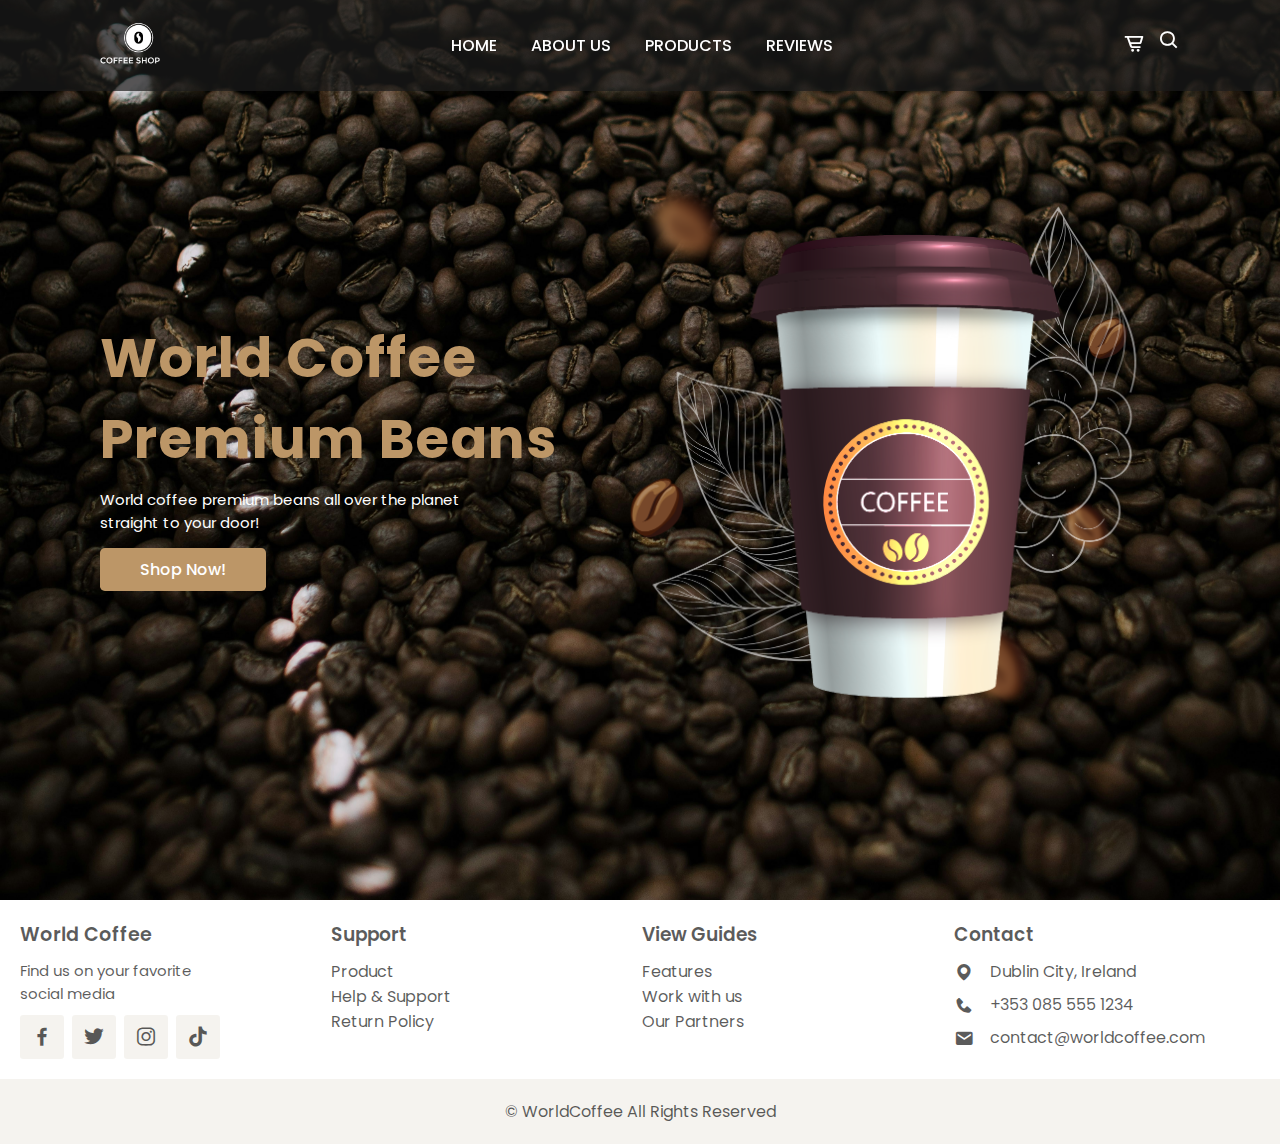
<file: templates/index.html>
<!DOCTYPE html>
<html lang="en">
<head>
    <meta charset="UTF-8">
    <meta http-equiv="X-UA-Compatible" content="IE=edge">
    <meta name="viewport" content="width=device-width, initial-scale=1.0">
    <title>Home - World Coffee</title>
    <link rel="stylesheet" href="../static/css/style.css">
    <link rel="stylesheet"
  href="https://unpkg.com/boxicons@latest/css/boxicons.min.css">
</head>
<body>
    <header>
        <a href="index.html" class="logo">
            <img src="../static/img/logo.png" alt="Logo">
        </a>
        <i class='bx bx-menu' id="menu-icon"></i>
        <ul class="navbar">
            <li><a href="index.html">Home</a></li>
            <li><a href="about.html">About Us</a></li>
            <li><a href="products.html">Products</a></li>
            <li><a href="customers.html">Reviews</a></li>
        </ul>
        <div class="header-icon">
            <a href="cart.html"><i class='bx bx-cart-alt' id="cart" data-quantity="0"></i></a>
            <i class='bx bx-search' id="search-icon"></i>
        </div>
        <div class="search-box">
          <input type="search" id="search-input" placeholder="Search Here...">
        </div>
    </header>
    <main>
    <section class="home" id="home">
        <div class="home-text">
            <h1>World Coffee<br>Premium Beans</h1>
            <p>World coffee premium beans all over the planet<br>straight to your door!</p>
            <a href="products.html" class="btn">Shop Now!</a>
        </div>
        <div class="home-img">
            <img src="../static/img/main.png" alt="">
        </div>
    </section>
    </main>
    <footer>
        <div class="footer-box">
            <h2>World Coffee</h2>
            <p>Find us on your favorite<br>social media</p>
            <div class="social">
                <a href="https://www.facebook.com" target="_blank"><i class='bx bxl-facebook'></i></a>
                <a href="https://www.x.com" target="_blank"><i class='bx bxl-twitter'></i></a>
                <a href="https://www.instagram.com" target="_blank"><i class='bx bxl-instagram'></i></a>
                <a href="https://www.tiktok.com" target="_blank"><i class='bx bxl-tiktok'></i></a>
            </div>
        </div>
        <div class="footer-box">
            <h3>Support</h3>
            <li><a href="#">Product</a></li>
            <li><a href="#">Help & Support</a></li>
            <li><a href="#">Return Policy</a></li>
        </div>
        <div class="footer-box">
            <h3>View Guides</h3>
            <li><a href="#">Features</a></li>
            <li><a href="#">Work with us</a></li>
            <li><a href="#">Our Partners</a></li>
        </div>
        <div class="footer-box">
            <h3>Contact</h3>
            <div class="contact">
                <span><i class='bx bxs-map'></i>Dublin City, Ireland</span>
                <span><i class='bx bxs-phone'></i>+353 085 555 1234</span>
                <span><i class='bx bxs-envelope'></i>contact@worldcoffee.com</span>
            </div>
        </div>
    </footer>

    <div class="copyright">
        <p>&#169; WorldCoffee All Rights Reserved</p>
    </div>
    
    <script src="../static/js/script.js"></script>
</body>
</html>
</file>
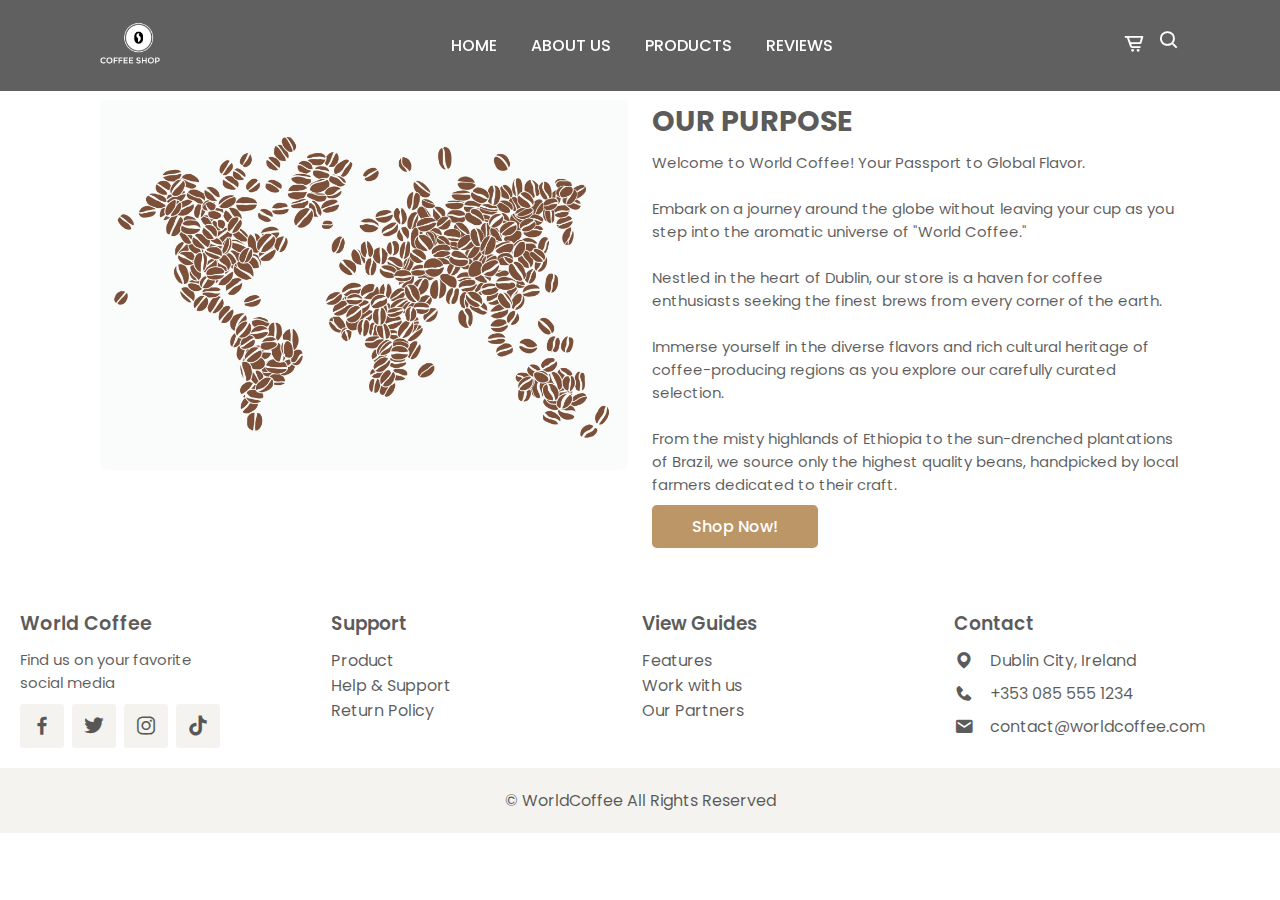
<file: templates/about.html>
<!DOCTYPE html>
<html lang="en">
<head>
    <meta charset="UTF-8">
    <meta http-equiv="X-UA-Compatible" content="IE=edge">
    <meta name="viewport" content="width=device-width, initial-scale=1.0">
    <title>About Us - Coffee Shop</title>
    <link rel="stylesheet" href="../static/css/style.css">
    <link rel="stylesheet" href="https://unpkg.com/boxicons@latest/css/boxicons.min.css">
</head>
<body>

    <header>
        <a href="index.html" class="logo">
            <img src="../static/img/logo.png" alt="Logo">
        </a>
        <i class='bx bx-menu' id="menu-icon"></i>
        <ul class="navbar">
            <li><a href="index.html">Home</a></li>
            <li><a href="about.html">About Us</a></li>
            <li><a href="products.html">Products</a></li>
            <li><a href="customers.html">Reviews</a></li>
        </ul>
        <div class="header-icon">
            <a href="cart.html"><i class='bx bx-cart-alt' id="cart"></i></a>
            <i class='bx bx-search' id="search-icon"></i>
        </div>
        <div class="search-box">
          <input type="search" placeholder="Search Here...">
        </div>
    </header>

    <main>
    <section class="about" id="about">
        <div class="about-img">
            <img src="../static/img/about.jpg" alt="">
        </div>
        <div class="about-text">
            <h2>Our Purpose</h2>
            <p>Welcome to World Coffee! Your Passport to Global Flavor.<br><br>
            Embark on a journey around the globe without leaving your cup as you step into the aromatic universe of "World Coffee."<br><br>
            Nestled in the heart of Dublin, our store is a haven for coffee enthusiasts seeking the finest brews from every corner of the earth.<br><br>
            Immerse yourself in the diverse flavors and rich cultural heritage of coffee-producing regions as you explore our carefully curated selection.<br><br>
            From the misty highlands of Ethiopia to the sun-drenched plantations of Brazil, we source only the highest quality beans, handpicked by local farmers dedicated to their craft.</p>
            <a href="products.html" class="btn">Shop Now!</a>
        </div>
    </section>
    </main>

    <footer>
        <div class="footer-box">
            <h2>World Coffee</h2>
            <p>Find us on your favorite<br>social media</p>
            <div class="social">
                <a href="https://www.facebook.com" target="_blank"><i class='bx bxl-facebook'></i></a>
                <a href="https://www.x.com" target="_blank"><i class='bx bxl-twitter'></i></a>
                <a href="https://www.instagram.com" target="_blank"><i class='bx bxl-instagram'></i></a>
                <a href="https://www.tiktok.com" target="_blank"><i class='bx bxl-tiktok'></i></a>
            </div>
        </div>
        <div class="footer-box">
            <h3>Support</h3>
            <li><a href="#">Product</a></li>
            <li><a href="#">Help & Support</a></li>
            <li><a href="#">Return Policy</a></li>
        </div>
        <div class="footer-box">
            <h3>View Guides</h3>
            <li><a href="#">Features</a></li>
            <li><a href="#">Work with us</a></li>
            <li><a href="#">Our Partners</a></li>
        </div>
        <div class="footer-box">
            <h3>Contact</h3>
            <div class="contact">
                <span><i class='bx bxs-map'></i>Dublin City, Ireland</span>
                <span><i class='bx bxs-phone'></i>+353 085 555 1234</span>
                <span><i class='bx bxs-envelope'></i>contact@worldcoffee.com</span>
            </div>
        </div>
    </footer>

    <div class="copyright">
        <p>&#169; WorldCoffee All Rights Reserved</p>
    </div>
    
    <script src="../static/js/script.js"></script>
</body>
</html>
</file>
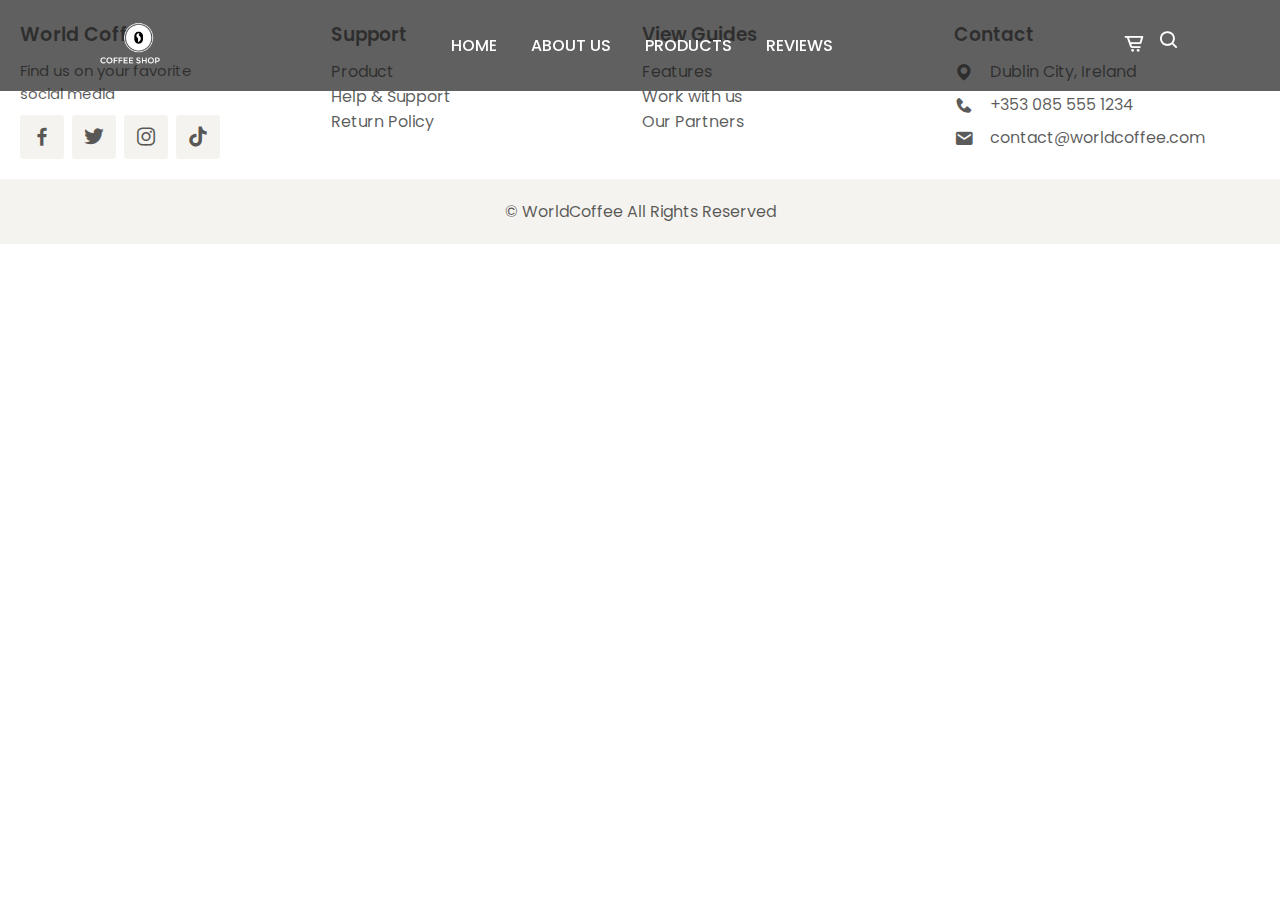
<file: templates/base.html>
<!DOCTYPE html>
<html lang="en">
<head>
    <meta charset="UTF-8">
    <meta http-equiv="X-UA-Compatible" content="IE=edge">
    <meta name="viewport" content="width=device-width, initial-scale=1.0">
    <title>World Coffee</title>
    <link rel="stylesheet" href="../static/css/style.css">
    <link rel="stylesheet" href="https://unpkg.com/boxicons@latest/css/boxicons.min.css">
</head>
<body>
    <header>
        <a href="../templates/index.html" class="logo">
            <img src="../static/img/logo.png" alt="Logo">
        </a>
        <i class='bx bx-menu' id="menu-icon"></i>
        <ul class="navbar">
            <li><a href="../templates/index.html">Home</a></li>
            <li><a href="../templates/about.html">About Us</a></li>
            <li><a href="../templates/products.html">Products</a></li>
            <li><a href="../templates/customers.html">Reviews</a></li>
        </ul>
        <div class="header-icon">
            <a href="../templates/cart.html"><i class='bx bx-cart-alt' id="cart" data-quantity="0"></i></a>
            <i class='bx bx-search' id="search-icon"></i>
        </div>
        <div class="search-box">
          <input type="search" placeholder="Search Here...">
        </div>
    </header>
    <main>
        <!-- content will go here -->
    </main>
    <footer>
        <div class="footer-box">
            <h2>World Coffee</h2>
            <p>Find us on your favorite<br>social media</p>
            <div class="social">
                <a href="https://www.facebook.com" target="_blank"><i class='bx bxl-facebook'></i></a>
                <a href="https://www.x.com" target="_blank"><i class='bx bxl-twitter'></i></a>
                <a href="https://www.instagram.com" target="_blank"><i class='bx bxl-instagram'></i></a>
                <a href="https://www.tiktok.com" target="_blank"><i class='bx bxl-tiktok'></i></a>
            </div>
        </div>
        <div class="footer-box">
            <h3>Support</h3>
            <li><a href="#">Product</a></li>
            <li><a href="#">Help & Support</a></li>
            <li><a href="#">Return Policy</a></li>
        </div>
        <div class="footer-box">
            <h3>View Guides</h3>
            <li><a href="#">Features</a></li>
            <li><a href="#">Work with us</a></li>
            <li><a href="#">Our Partners</a></li>
        </div>
        <div class="footer-box">
            <h3>Contact</h3>
            <div class="contact">
                <span><i class='bx bxs-map'></i>Dublin City, Ireland</span>
                <span><i class='bx bxs-phone'></i>+353 085 555 1234</span>
                <span><i class='bx bxs-envelope'></i>contact@worldcoffee.com</span>
            </div>
        </div>
    </footer>
    <div class="copyright">
        <p>&#169; WorldCoffee All Rights Reserved</p>
    </div>
    <script src="../static/js/script.js"></script>
</body>
</html>
</file>
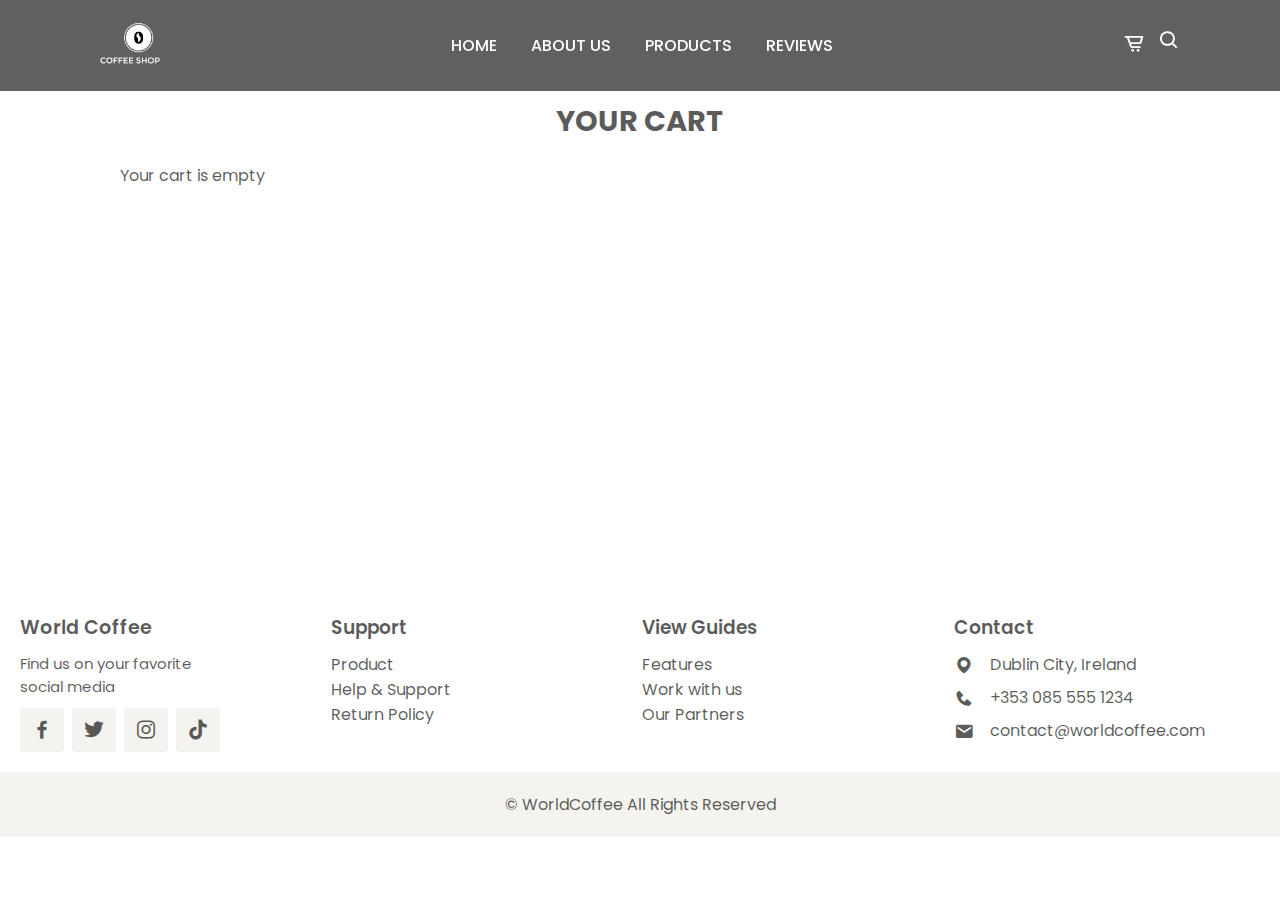
<file: templates/cart.html>
<!DOCTYPE html>
<html lang="en">
<head>
    <meta charset="UTF-8">
    <meta name="viewport" content="width=device-width, initial-scale=1.0">
    <title>Cart - Coffee Shop</title>
    <link rel="stylesheet" href="../static/css/style.css">
    <link rel="stylesheet" href="https://unpkg.com/boxicons@latest/css/boxicons.min.css">
</head>
<body>

    <header>
        <a href="index.html" class="logo">
            <img src="../static/img/logo.png" alt="Logo">
        </a>
        <i class='bx bx-menu' id="menu-icon"></i>
        <ul class="navbar">
            <li><a href="index.html">Home</a></li>
            <li><a href="about.html">About Us</a></li>
            <li><a href="products.html">Products</a></li>
            <li><a href="customers.html">Reviews</a></li>
        </ul>
        <div class="header-icon">
            <a href="cart.html"><i class='bx bx-cart-alt' id="cart"></i></a>
            <i class='bx bx-search' id="search-icon"></i>
        </div>
        <div class="search-box">
          <input type="search" placeholder="Search Here...">
        </div>
    </header>
   
    <main>
    <section class="cart">
        <div class="heading">
            <h2>Your Cart</h2>
        </div>
        <div class="cart-container">
            <!-- Cart items -->
        </div>
        <div class="cart-total">
            <h3>Total Amount: €<span id="total-amount">0.00</span></h3>
        </div>
    </section>
    </main>

    <footer>
        <div class="footer-box">
            <h2>World Coffee</h2>
            <p>Find us on your favorite<br>social media</p>
            <div class="social">
                <a href="https://www.facebook.com" target="_blank"><i class='bx bxl-facebook'></i></a>
                <a href="https://www.x.com" target="_blank"><i class='bx bxl-twitter'></i></a>
                <a href="https://www.instagram.com" target="_blank"><i class='bx bxl-instagram'></i></a>
                <a href="https://www.tiktok.com" target="_blank"><i class='bx bxl-tiktok'></i></a>
            </div>
        </div>
        <div class="footer-box">
            <h3>Support</h3>
            <ul>
                <li><a href="#">Product</a></li>
                <li><a href="#">Help & Support</a></li>
                <li><a href="#">Return Policy</a></li>
            </ul>
        </div>
        <div class="footer-box">
            <h3>View Guides</h3>
            <ul>
                <li><a href="#">Features</a></li>
                <li><a href="#">Work with us</a></li>
                <li><a href="#">Our Partners</a></li>
            </ul>
        </div>
        <div class="footer-box">
            <h3>Contact</h3>
            <div class="contact">
                <span><i class='bx bxs-map'></i>Dublin City, Ireland</span>
                <span><i class='bx bxs-phone'></i>+353 085 555 1234</span>
                <span><i class='bx bxs-envelope'></i>contact@worldcoffee.com</span>
            </div>
        </div>
    </footer>
    <div class="copyright">
        <p>&#169; WorldCoffee All Rights Reserved</p>
    </div>
    <script src="../static/js/script.js"></script>
</body>
</html>
</file>
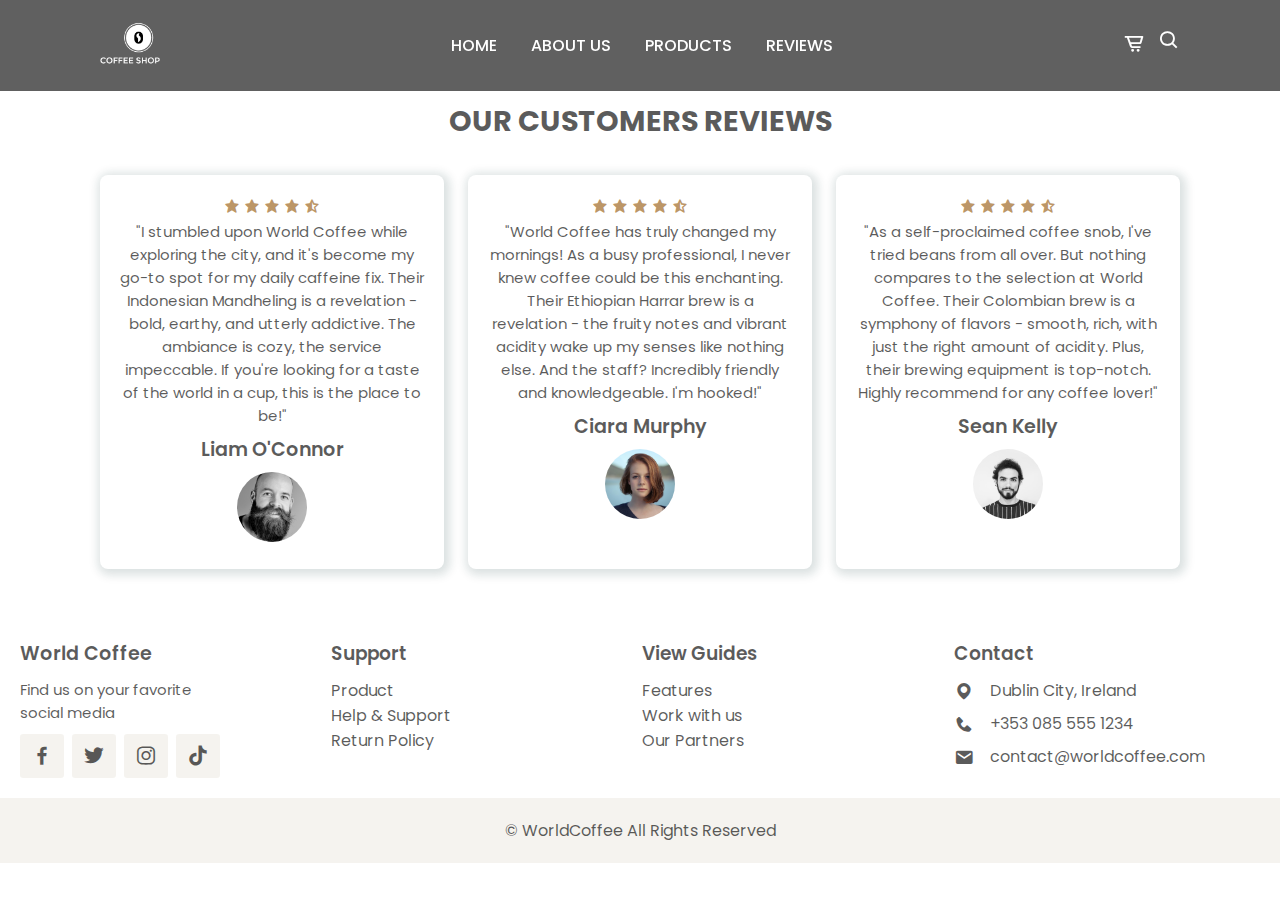
<file: templates/customers.html>
<!DOCTYPE html>
<html lang="en">
<head>
    <meta charset="UTF-8">
    <meta http-equiv="X-UA-Compatible" content="IE=edge">
    <meta name="viewport" content="width=device-width, initial-scale=1.0">
    <title>Customers - Coffee Shop</title>
    <link rel="stylesheet" href="../static/css/style.css">
    <link rel="stylesheet" href="https://unpkg.com/boxicons@latest/css/boxicons.min.css">
</head>
<body>

    <header>
        <a href="index.html" class="logo">
            <img src="../static/img/logo.png" alt="Logo">
        </a>
        <i class='bx bx-menu' id="menu-icon"></i>
        <ul class="navbar">
            <li><a href="index.html">Home</a></li>
            <li><a href="about.html">About Us</a></li>
            <li><a href="products.html">Products</a></li>
            <li><a href="customers.html">Reviews</a></li>
        </ul>
        <div class="header-icon">
            <a href="cart.html"><i class='bx bx-cart-alt' id="cart"></i></a>
            <i class='bx bx-search' id="search-icon"></i>
        </div>
        <div class="search-box">
          <input type="search" placeholder="Search Here...">
        </div>
    </header>

    <main>
    <section class="customers" id="customers">
        <div class="heading">
            <h2>Our customers Reviews</h2>
        </div>
        <div class="customers-container">
            <div class="box">
                <div class="stars">
                    <i class='bx bxs-star'></i>
                    <i class='bx bxs-star'></i>
                    <i class='bx bxs-star'></i>
                    <i class='bx bxs-star'></i>
                    <i class='bx bxs-star-half'></i>
                </div>
                <p>"I stumbled upon World Coffee while exploring the city, and it's become my go-to spot for my daily caffeine fix. Their Indonesian Mandheling is a revelation - bold, earthy, and utterly addictive. The ambiance is cozy, the service impeccable. If you're looking for a taste of the world in a cup, this is the place to be!"</p>
                <h2>Liam O'Connor</h2>
                <img src="../static/img/rev1.jpg" alt="">
            </div>
            <div class="box">
                <div class="stars">
                    <i class='bx bxs-star'></i>
                    <i class='bx bxs-star'></i>
                    <i class='bx bxs-star'></i>
                    <i class='bx bxs-star'></i>
                    <i class='bx bxs-star-half'></i>
                </div>
                <p>"World Coffee has truly changed my mornings! As a busy professional, I never knew coffee could be this enchanting. Their Ethiopian Harrar brew is a revelation - the fruity notes and vibrant acidity wake up my senses like nothing else. And the staff? Incredibly friendly and knowledgeable. I'm hooked!"</p>
                <h2>Ciara Murphy</h2>
                <img src="../static/img/rev3.jpg" alt="">
            </div>
            <div class="box">
                <div class="stars">
                    <i class='bx bxs-star'></i>
                    <i class='bx bxs-star'></i>
                    <i class='bx bxs-star'></i>
                    <i class='bx bxs-star'></i>
                    <i class='bx bxs-star-half'></i>
                </div>
                <p> "As a self-proclaimed coffee snob, I've tried beans from all over. But nothing compares to the selection at World Coffee. Their Colombian brew is a symphony of flavors - smooth, rich, with just the right amount of acidity. Plus, their brewing equipment is top-notch. Highly recommend for any coffee lover!"</p>
                <h2>Sean Kelly</h2>
                <img src="../static/img/rev2.jpg" alt="">
            </div>
        </div>
    </section>
    </main>

    <footer>
        <div class="footer-box">
            <h2>World Coffee</h2>
            <p>Find us on your favorite<br>social media</p>
            <div class="social">
                <a href="https://www.facebook.com" target="_blank"><i class='bx bxl-facebook'></i></a>
                <a href="https://www.x.com" target="_blank"><i class='bx bxl-twitter'></i></a>
                <a href="https://www.instagram.com" target="_blank"><i class='bx bxl-instagram'></i></a>
                <a href="https://www.tiktok.com" target="_blank"><i class='bx bxl-tiktok'></i></a>
            </div>
        </div>
        <div class="footer-box">
            <h3>Support</h3>
            <li><a href="#">Product</a></li>
            <li><a href="#">Help & Support</a></li>
            <li><a href="#">Return Policy</a></li>
        </div>
        <div class="footer-box">
            <h3>View Guides</h3>
            <li><a href="#">Features</a></li>
            <li><a href="#">Work with us</a></li>
            <li><a href="#">Our Partners</a></li>
        </div>
        <div class="footer-box">
            <h3>Contact</h3>
            <div class="contact">
                <span><i class='bx bxs-map'></i>Dublin City, Ireland</span>
                <span><i class='bx bxs-phone'></i>+353 085 555 1234</span>
                <span><i class='bx bxs-envelope'></i>contact@worldcoffee.com</span>
            </div>
        </div>
    </footer>

    <div class="copyright">
        <p>&#169; WorldCoffee All Rights Reserved</p>
    </div>
    
    <script src="../static/js/script.js"></script>
</body>
</html>
</file>
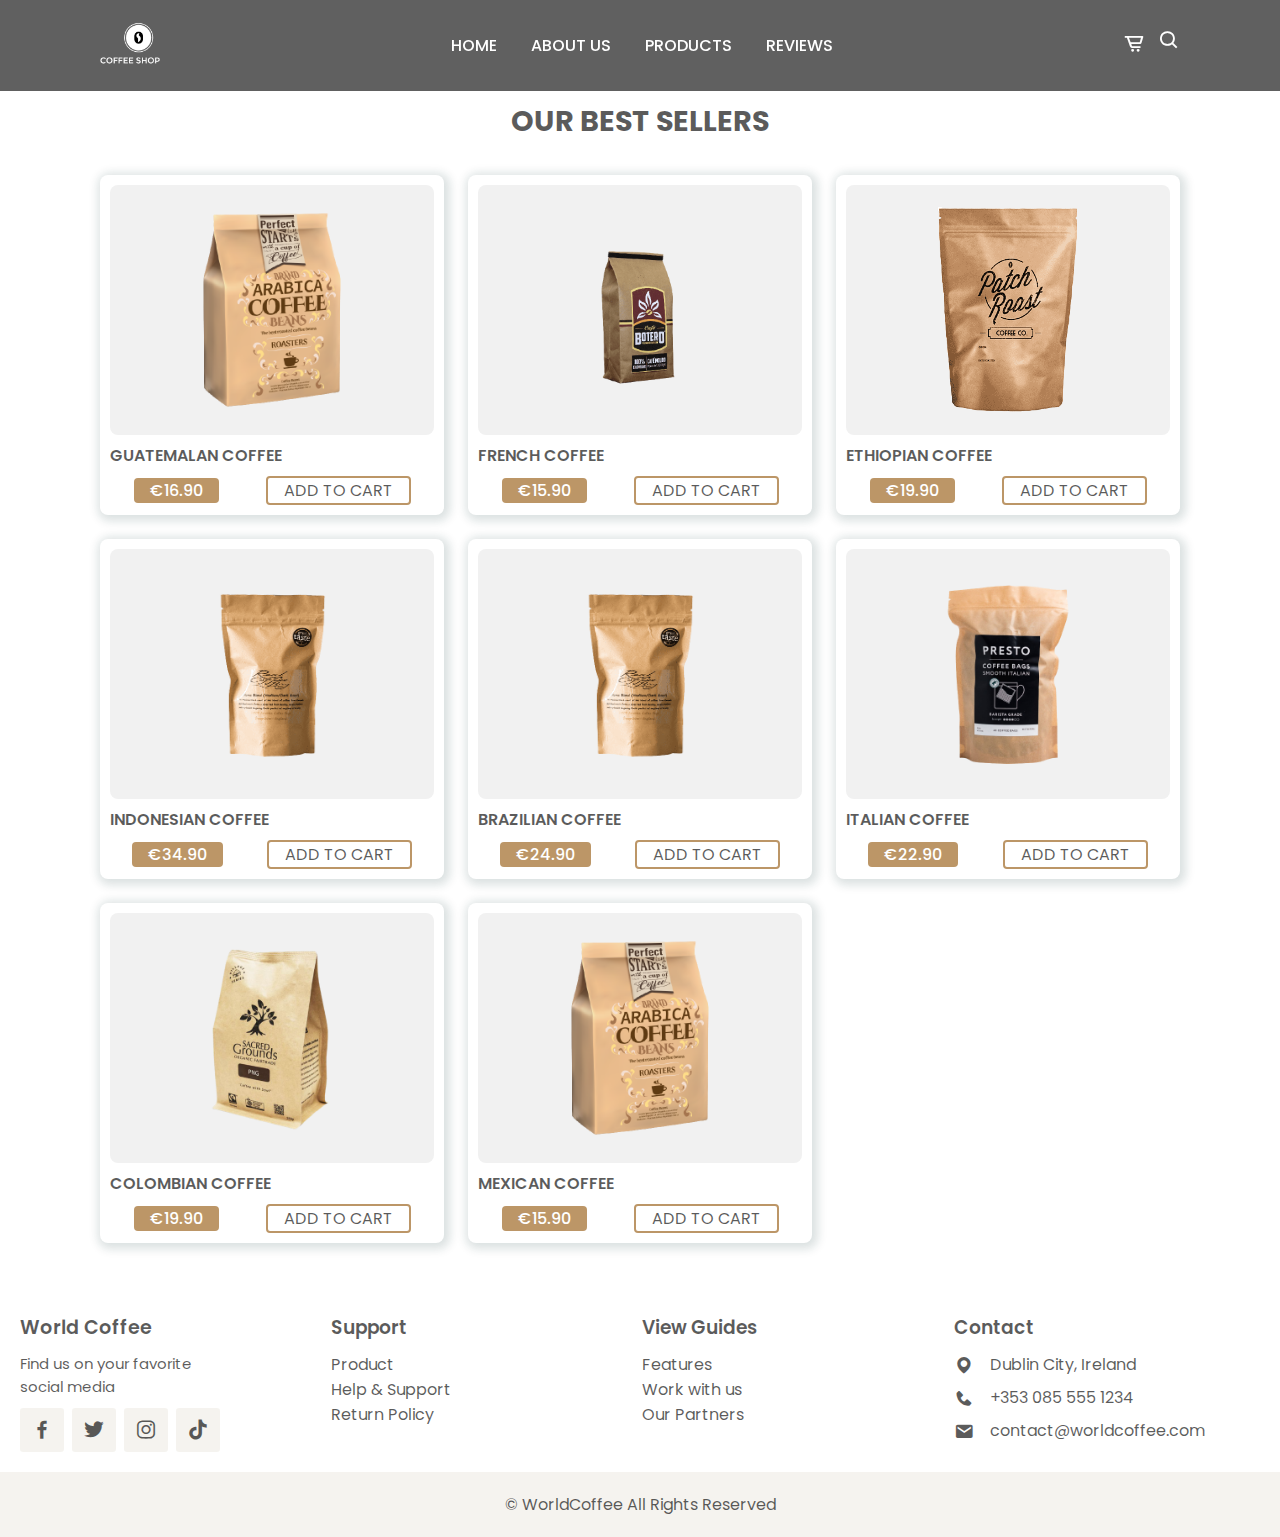
<file: templates/products.html>
<!DOCTYPE html>
<html lang="en">
<head>
    <meta charset="UTF-8">
    <meta http-equiv="X-UA-Compatible" content="IE=edge">
    <meta name="viewport" content="width=device-width, initial-scale=1.0">
    <title>Our Products - Coffee Shop</title>
    <link rel="stylesheet" href="../static/css/style.css">
    <link rel="stylesheet" href="https://unpkg.com/boxicons@latest/css/boxicons.min.css">
</head>
<body>

    <header>
        <a href="index.html" class="logo">
            <img src="../static/img/logo.png" alt="Logo">
        </a>
        <i class='bx bx-menu' id="menu-icon"></i>
        <ul class="navbar">
            <li><a href="index.html">Home</a></li>
            <li><a href="about.html">About Us</a></li>
            <li><a href="products.html">Products</a></li>
            <li><a href="customers.html">Reviews</a></li>
        </ul>
        <div class="header-icon">
            <a href="cart.html"><i class='bx bx-cart-alt' id="cart"></i></a>
            <i class='bx bx-search' id="search-icon"></i>
        </div>
        <div class="search-box">
          <input type="search" placeholder="Search Here...">
        </div>
    </header>

    <main>
    <section class="products" id="products">
        <div class="heading">
            <h2>Our best sellers</h2>
        </div>
    
        <div class="products-container">
            <div class="box" data-id="1">
                <img src="../static/img/p1.png" alt="Guatemalan">
                <h3 class="product-name">Guatemalan coffee</h3>
                <div class="content">
                    <span class="product-price">€16.90</span>
                    <a class="add-to-cart" data-id="1">Add to cart</a>
                </div>
            </div>
            <div class="box" data-id="2">
                <img src="../static/img/p2.png" alt="French">
                <h3 class="product-name">French coffee</h3>
                <div class="content">
                    <span class="product-price">€15.90</span>
                    <a class="add-to-cart" data-id="2">Add to cart</a>
                </div>
            </div>
            <div class="box" data-id="3">
                <img src="../static/img/p3.png" alt="Ethiopian">
                <h3 class="product-name">Ethiopian coffee</h3>
                <div class="content">
                    <span class="product-price">€19.90</span>
                    <a class="add-to-cart" data-id="3">Add to cart</a>
                </div>
            </div>
            <div class="box" data-id="4">
                <img src="../static/img/p4.png" alt="Indonesian">
                <h3 class="product-name">Indonesian coffee</h3>
                <div class="content">
                    <span class="product-price">€34.90</span>
                    <a class="add-to-cart" data-id="4">Add to cart</a>
                </div>
            </div>
            <div class="box" data-id="5">
                <img src="../static/img/p4.png" alt="Brazilian">
                <h3 class="product-name">Brazilian coffee</h3>
                <div class="content">
                    <span class="product-price">€24.90</span>
                    <a class="add-to-cart" data-id="5">Add to cart</a>
                </div>
            </div>
            <div class="box" data-id="6">
                <img src="../static/img/p6.png" alt="Italian">
                <h3 class="product-name">Italian coffee</h3>
                <div class="content">
                    <span class="product-price">€22.90</span>
                    <a class="add-to-cart" data-id="6">Add to cart</a>
                </div>
            </div>
            <div class="box" data-id="7">
                <img src="../static/img/p5.png" alt="Colombian">
                <h3 class="product-name">Colombian coffee</h3>
                <div class="content">
                    <span class="product-price">€19.90</span>
                    <a class="add-to-cart" data-id="7">Add to cart</a>
                </div>
            </div>
            <div class="box" data-id="8">
                <img src="../static/img/p1.png" alt="Mexican">
                <h3 class="product-name">Mexican coffee</h3>
                <div class="content">
                    <span class="product-price">€15.90</span>
                    <a class="add-to-cart" data-id="8">Add to cart</a>
                </div>
            </div>
        </div>
    </section>
    </main>

    <footer>
        <div class="footer-box">
            <h2>World Coffee</h2>
            <p>Find us on your favorite<br>social media</p>
            <div class="social">
                <a href="https://www.facebook.com" target="_blank"><i class='bx bxl-facebook'></i></a>
                <a href="https://www.x.com" target="_blank"><i class='bx bxl-twitter'></i></a>
                <a href="https://www.instagram.com" target="_blank"><i class='bx bxl-instagram'></i></a>
                <a href="https://www.tiktok.com" target="_blank"><i class='bx bxl-tiktok'></i></a>
            </div>
        </div>
        <div class="footer-box">
            <h3>Support</h3>
            <ul>
                <li><a href="#">Product</a></li>
                <li><a href="#">Help & Support</a></li>
                <li><a href="#">Return Policy</a></li>
            </ul>
        </div>
        <div class="footer-box">
            <h3>View Guides</h3>
            <ul>
                <li><a href="#">Features</a></li>
                <li><a href="#">Work with us</a></li>
                <li><a href="#">Our Partners</a></li>
            </ul>
        </div>
        <div class="footer-box">
            <h3>Contact</h3>
            <div class="contact">
                <span><i class='bx bxs-map'></i>Dublin City, Ireland</span>
                <span><i class='bx bxs-phone'></i>+353 085 555 1234</span>
                <span><i class='bx bxs-envelope'></i>contact@worldcoffee.com</span>
            </div>
        </div>
    </footer>
    <div class="copyright">
        <p>&#169; WorldCoffee All Rights Reserved</p>
    </div>
    <script src="../static/js/script.js"></script>
</body>
</html>
</file>
<file: static/css/style.css>
@import url("https://fonts.googleapis.com/css2?family=Poppins:wght@200;300;400;500;600;700&display=swap");
* {
  font-family: "Poppins", sans-serif;
  margin: 0;
  padding: 0;
  box-sizing: border-box;
  scroll-padding-top: 4rem;
  scroll-behavior: smooth;
  list-style: none;
  text-decoration: none;
}

:root {
  --main-color: #bc9667;
  --second-color: #edeae393;
  --text-color: #1b1b1bb7;
  --bg-color: #fff;
  --box-shadow: 2px 2px 10px 4px rgb(14 55 54 / 15%);
}
section {
  padding: 50px 100px;
}
img {
  width: 100%;
}
body {
  color: var(--text-color);
}
header {
  position: fixed;
  width: 100%;
  top: 0;
  right: 0;
  z-index: 1000;
  display: flex;
  justify-content: space-between;
  align-items: center;
  padding: 18px 100px;
  transition: 0.5s linear;
  background: #1b1b1bb2;
}
.logo img {
  width: 60px;
}
.navbar {
  display: flex;
}
.navbar a {
  padding: 8px 17px;
  color: var(--bg-color);
  font-size: 1rem;
  text-transform: uppercase;
  font-weight: 500;
}
.navbar a:hover {
  background: var(--main-color);
  border-radius: 0.2rem;
  transition: 0.2s all linear;
}
.header-icon {
  font-size: 22px;
  cursor: pointer;
  z-index: 10000;
  display: flex;
  column-gap: 0.8rem;
}
.header-icon .bx {
  color: var(--bg-color);
}
.header-icon .bx:hover {
  color: var(--main-color);
}
#menu-icon {
  color: var(--bg-color);
  font-size: 24px;
  z-index: 100001;
  cursor: pointer;
  display: none;
}
.search-box {
  position: absolute;
  top: -100%;
  left: 50%;
  transform: translate(-50%);
  background: var(--bg-color);
  width: 100%;
}
.search-box.active {
  top: 110%;
  box-shadow: var(--box-shadow);
  transition: 0.2s all linear;
}
.search-box input {
  padding: 20px;
  border: none;
  outline: none;
  width: 100%;
  font-size: 1rem;
  color: var(--main-color);
}
.search-box input::placeholder {
  font-size: 1rem;
  font-weight: 500;
}
.home {
  width: 100%;
  min-height: 100vh;
  background: url(../img/bg.jpg);
  background-repeat: no-repeat;
  background-size: cover;
  background-position: center;
  display: grid;
  grid-template-columns: repeat(auto-fit, minmax(17rem, auto));
  align-items: center;
  gap: 1.5rem;
}
.home-text h1 {
  font-size: 3.4rem;
  color: var(--main-color);
  letter-spacing: 1px;
}
.home-text p {
  font-size: 0.938rem;
  color: var(--bg-color);
  margin: 0.5rem 0 1.4rem;
}
.btn {
  padding: 10px 40px;
  border-radius: 0.3rem;
  background: var(--main-color);
  color: var(--bg-color);
  font-weight: 500;
}
.btn:hover {
  background: #8a6f4d;
}
.about {
  display: grid;
  grid-template-columns: repeat(auto-fit, minmax(17rem, auto));
  gap: 1.5rem;
  padding-top: 50px;
}
.about-img img {
  border-radius: 0.5rem;
  padding-top: 50px;
}
.about-text h2 {
  font-size: 1.8rem;
  text-transform: uppercase;
  padding-top: 50px;
}
.about-text p {
  font-size: 0.938rem;
  margin: 0.5rem 0 1.1rem;
}
.heading {
  text-align: center;
  padding-top: 50px;
}
.heading h2 {
  font-size: 1.8rem;
  text-transform: uppercase;
}
.products-container {
  display: grid;
  grid-template-columns: repeat(auto-fit, minmax(280px, auto));
  gap: 1.5rem;
  margin-top: 2rem;
}
.products-container .box {
  position: relative;
  padding: 10px;
  display: flex;
  flex-direction: column;
  justify-content: center;
  border-radius: 0.5rem;
  box-shadow: var(--box-shadow);
}
.products-container img {
  width: 100%;
  height: 250px;
  object-fit: contain;
  object-position: center;
  padding: 20px;
  background: #f1f1f1;
  border-radius: 0.5rem;
}
.products-container .box h3 {
  font-size: 1rem;
  font-weight: 600;
  text-transform: uppercase;
  margin: 0.5rem 0 0.5rem;
}
.products-container .box .content {
  display: flex;
  align-items: center;
  justify-content: space-around;
}
.products-container .box .content span {
  padding: 0 1rem;
  color: var(--bg-color);
  background: var(--main-color);
  border-radius: 4px;
  font-weight: 500;
}
.products-container .box .content a {
  padding: 0 1rem;
  color: var(--text-color);
  border: 2px solid var(--main-color);
  border-radius: 4px;
  text-transform: uppercase;
}
.products-container .box .content a:hover {
  background: var(--main-color);
  color: var(--bg-color);
  transition: 0.2s all linear;
}
.customers-container {
  display: grid;
  grid-template-columns: repeat(auto-fit, minmax(280px, auto));
  gap: 1.5rem;
  min-height: 370px;
  margin-top: 2rem;
  height: fit-content;
}
.customers-container .box {
  padding: 20px;
  box-shadow: var(--box-shadow);
  border-radius: 0.5rem;
  text-align: center;
}
.stars .bx {
  color: var(--main-color);
}
.customers-container .box p {
  font-size: 0.938rem;
}
.customers-container .box h2 {
  font-size: 1.2rem;
  font-weight: 600;
  margin: 0.5rem 0 0.5rem;
}
.customers-container .box img {
  width: 70px;
  height: 70px;
  border-radius: 50%;
  object-fit: cover;
}
.customers-container .box:hover {
  background: var(--second-color);
  transition: 0.2s all linear;
}
.footer {
  gap: 1.5rem;
}
.footer-box {
  display: inline-block;
  vertical-align: top;
  width: 24%;
  padding: 20px;
}
.footer-box h2 {
  font-size: 1.2rem;
  font-weight: 600;
  margin-bottom: 10px;
}
.footer-box p {
  font-size: 0.938rem;
  margin-bottom: 10px;
}
.social {
  display: flex;
  align-items: center;
  gap: 0.5rem;
}
.social a .bx {
  font-size: 24px;
  color: var(--text-color);
  padding: 10px;
  background: var(--second-color);
  border-radius: 0.2rem;
}
.social a .bx:hover {
  background: var(--main-color);
  color: var(--bg-color);
}
.footer-box h3 {
  font-weight: 600;
  margin-bottom: 10px;
}
.footer-box li a {
  color: var(--text-color);
}
.footer-box li a:hover {
  color: var(--main-color);
}
.contact {
  display: grid;
  gap: 0.5rem;
}
.contact span {
  display: flex;
  align-items: center;
}
.contact i {
  font-size: 20px;
  margin-right: 1rem;
}
.copyright {
  position: relative ;
  bottom: 0px;
  width: 100%;
  padding: 20px;
  text-align: center;
  background: var(--second-color);
}
.add-to-cart {
  cursor: pointer;
}
.cart-container {
  display: flex;
  flex-direction: column;
  gap: 20px;
  padding: 20px;
  height: fit-content;
  min-height: 400px;
}
.cart-total {
  margin-top: 20px;
  font-size: 1.5em;
  text-align: right;
  padding-right: 20px;
}

.cart-item {
  display: flex;
  align-items: center;
  gap: 20px;
  border-bottom: 1px solid #ccc;
  padding-bottom: 10px;
}

.cart-item img {
  width: 100px;
  height: auto;
}

.cart-item .details {
  display: flex;
  flex-direction: column;
  gap: 5px;
}

.remove-item {
  background-color: #b83e20;
  color: white;
  border: none;
  padding: 5px 10px;
  width: fit-content;
  cursor: pointer;
}

.remove-item:hover {
  background-color: #a71717;
}


@media (max-width: 1058px) {
  header {
    padding: 16px 60px;
  }
  section {
    padding: 50px 60px;
  }
  .home-text h1 {
    font-size: 2.4rem;
  }
}
@media (max-width: 991px) {
  header {
    padding: 16px 4%;
  }
  section {
    padding: 50px 4%;
  }
  .home-text h1 {
    font-size: 2rem;
  }
}
@media (max-width: 768px) {
  header {
    padding: 12px 4%;
  }
  #menu-icon {
    display: initial;
  }
  .navbar {
    position: absolute;
    top: -570px;
    left: 0;
    right: 0;
    display: flex;
    flex-direction: column;
    background: #bc9667e7;
    row-gap: 1.4rem;
    padding: 20px;
    transition: 0.3s;
    text-align: center;
  }
  .navbar a {
    color: white;
  }
  .navbar a:hover {
    color: var(--bg-color);
  }
  .navbar.active {
    top: 100%;
  }
  .about {
    align-items: center;
  }
  .home-text{
    padding-top: 45px;
  }
}
@media (max-width: 360px) {
  header {
    padding: 11px 4%;
  }
  .logo img {
    width: 45px;
  }
  .home-text {
    padding-top: 15px;
  }
  .home-text h1 {
    font-size: 1.4rem;
  }
  .home-text p {
    font-size: 0.8rem;
    font-weight: 300;
  }
  .about-img {
    order: 2;
  }
  .about-text {
    text-align: center;
  }
  .about-text h2 {
    font-size: 1.2rem;
  }
  .heading h2 {
    font-size: 1.2rem;
  }
}
</file>
